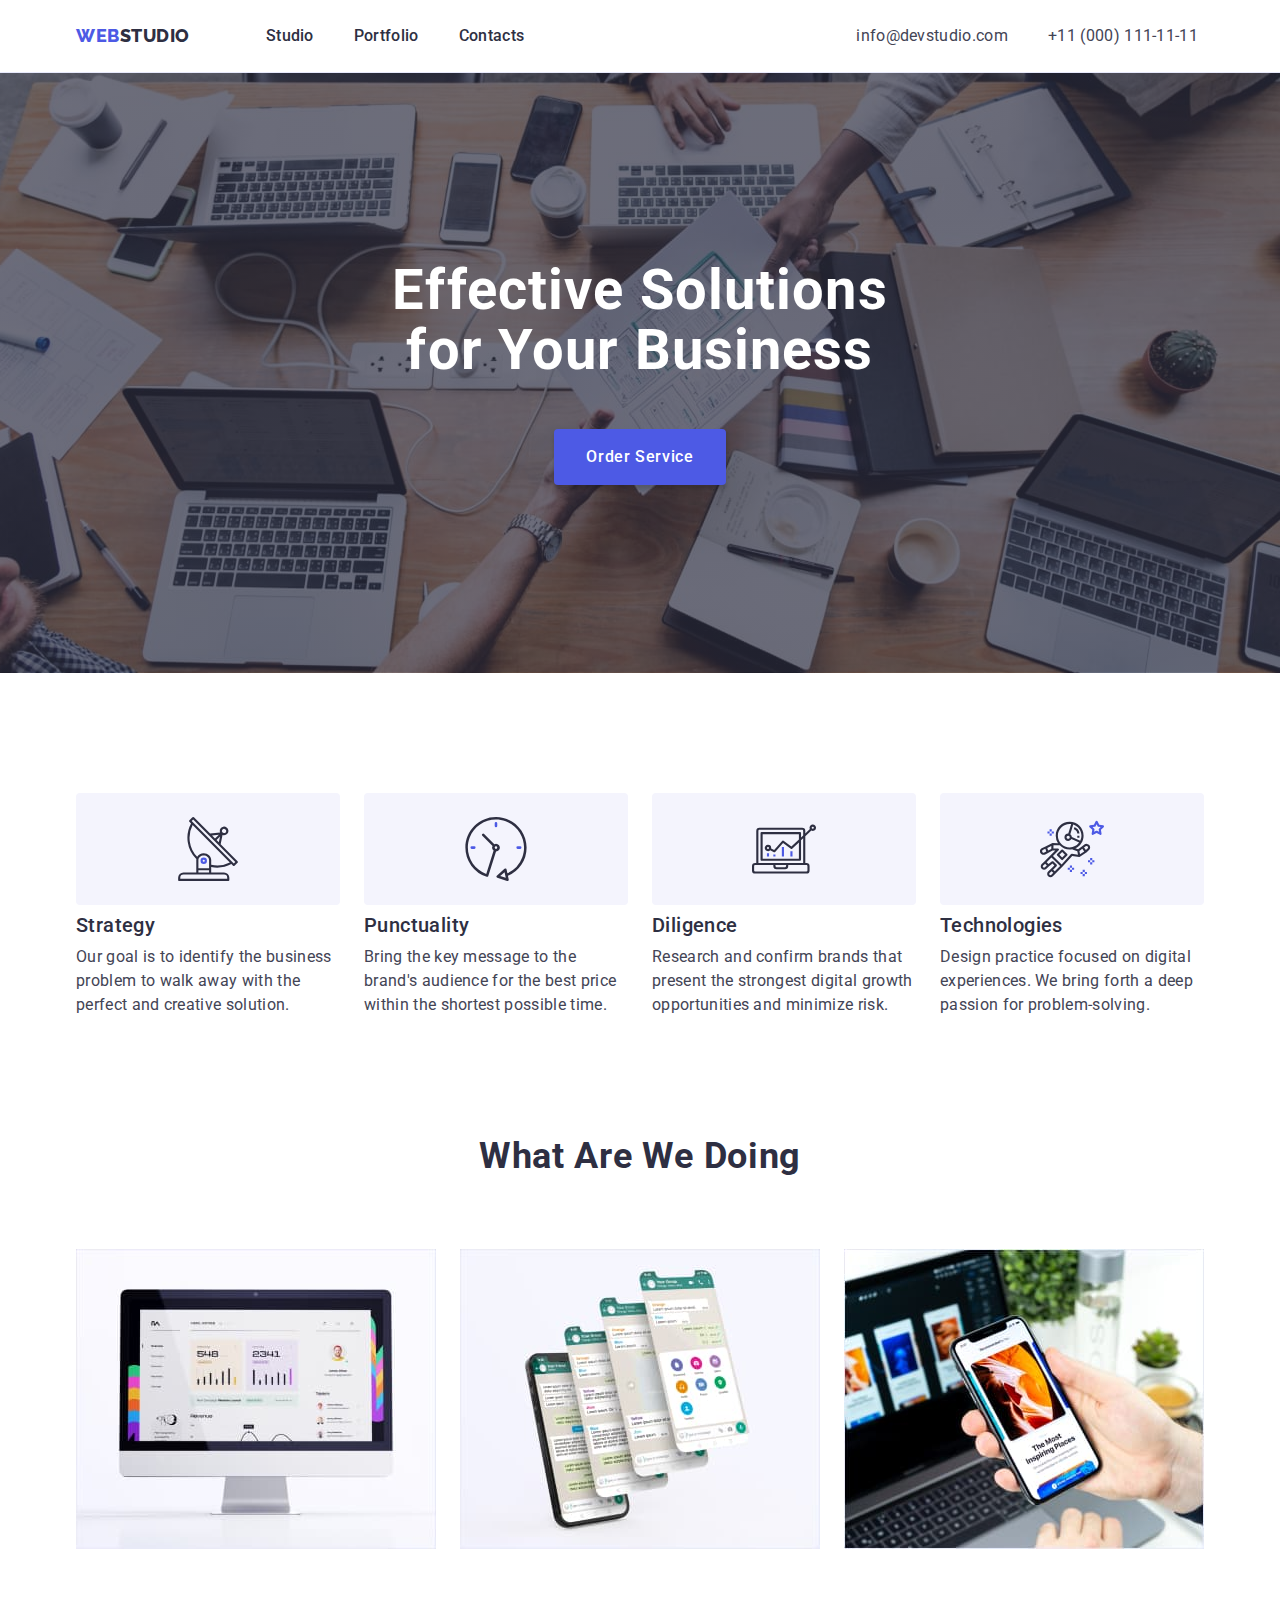
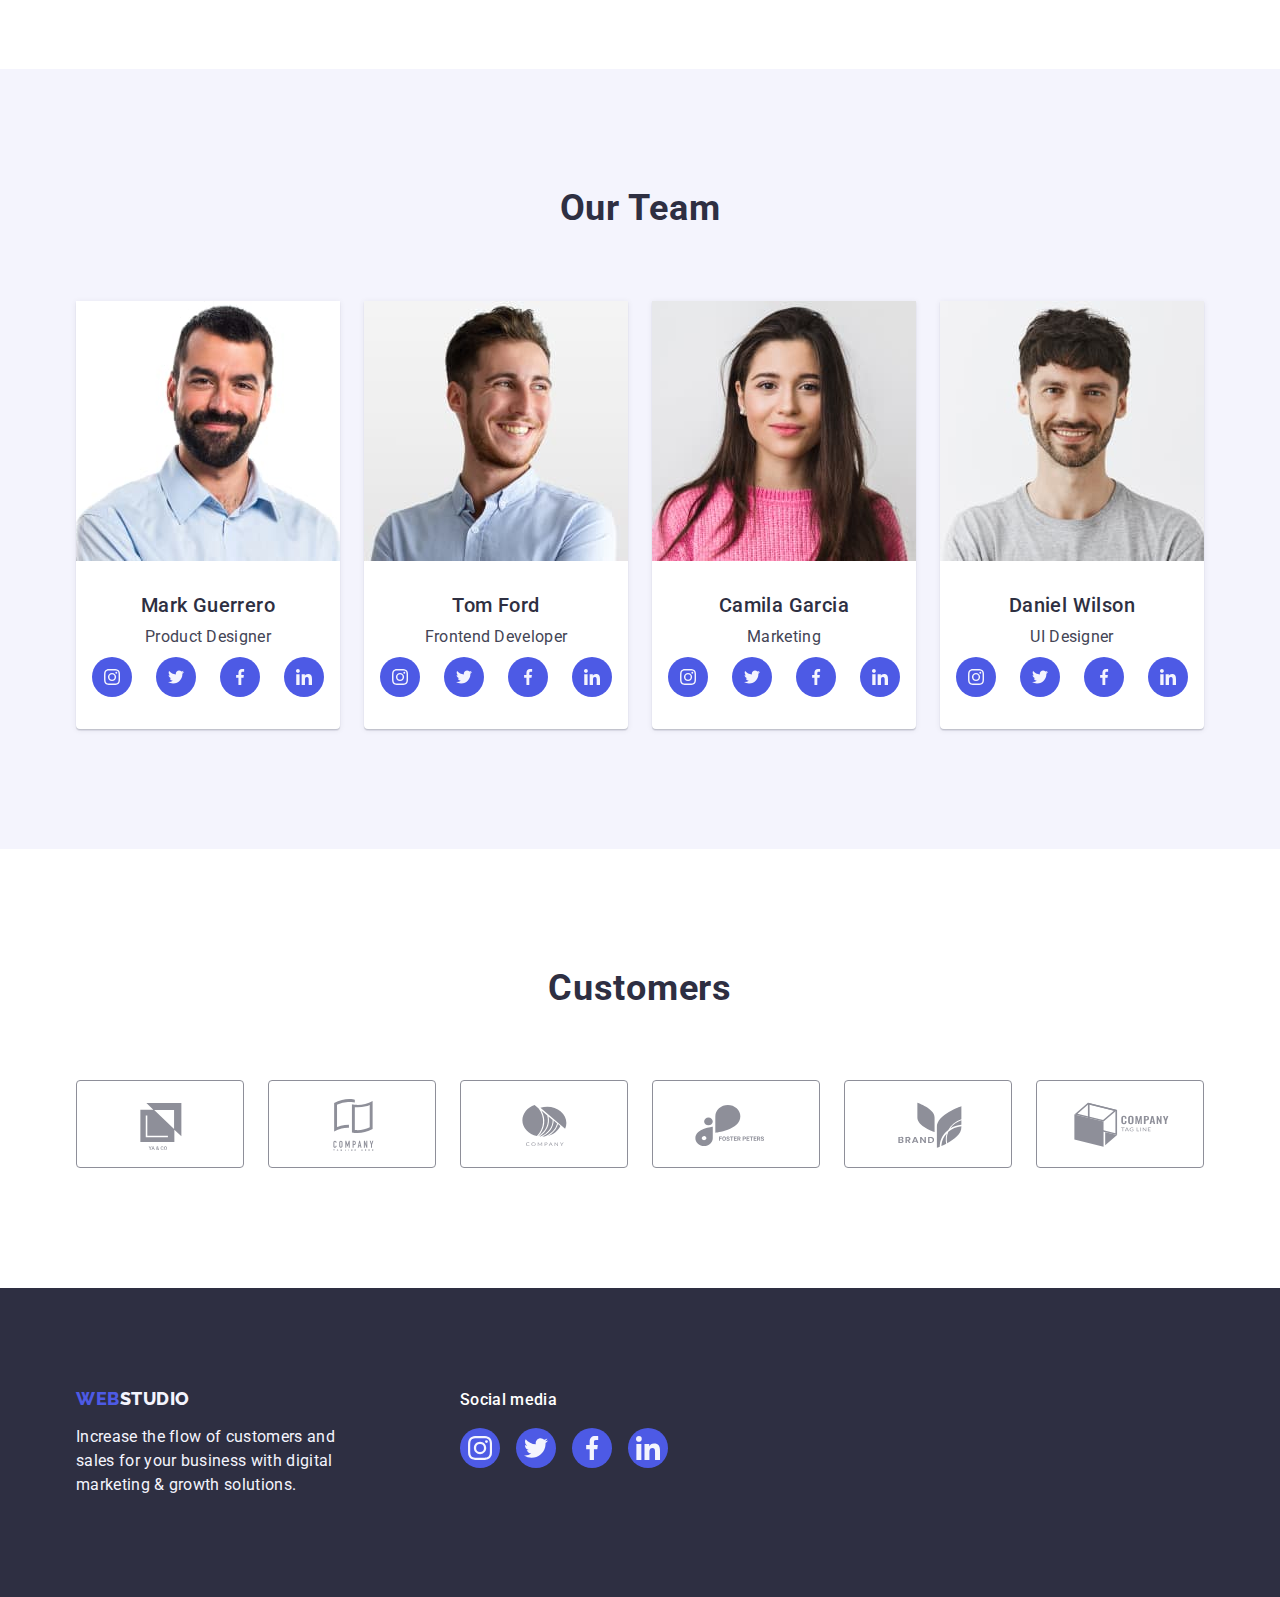
<file: index.html>
<!DOCTYPE html>
<html lang="en">
  <head>
    <meta charset="UTF-8" />
    <meta http-equiv="X-UA-Compatible" content="IE=edge" />
    <meta name="viewport" content="width=device-width, initial-scale=1.0" />
    <title>Document</title>
    <link
      rel="stylesheet"
      href="https://cdn.jsdelivr.net/npm/modern-normalize@1.1.0/modern-normalize.min.css"
    />
    <link rel="preconnect" href="https://fonts.googleapis.com" />
    <link rel="preconnect" href="https://fonts.gstatic.com" crossorigin />
    <!-- ШРИФТИ -->
    <link rel="preconnect" href="https://fonts.googleapis.com" />
    <link rel="preconnect" href="https://fonts.gstatic.com" crossorigin />
    <link
      href="https://fonts.googleapis.com/css2?family=Raleway:wght@800&family=Roboto:wght@400;500;700&display=swap"
      rel="stylesheet"
    />
    <link rel="stylesheet" href="./css/styles.css" />
  </head>
  <body>
    <!-- HEADER======================================================================== -->
    <header class="header">
      <div class="header-container container">
        <nav class="header-nav">
          <a
            class="header-logo conrainer-header-logo link logo"
            href="./index.html"
            >Web<span class="studio">Studio</span>
          </a>
          <ul class="header-list list">
            <li class="header-item">
              <a class="header-linc link" href="./index.html">Studio</a>
            </li>
            <li class="header-item">
              <a class="header-linc link" href="./portfolio.html">Portfolio</a>
            </li>
            <li class="header-item">
              <a class="header-linc link" href="">Contacts</a>
            </li>
          </ul>
        </nav>
        <address class="header-contacts">
          <ul class="header-contacts-list list">
            <li class="header-contacts-item">
              <a class="header-mail link" href="mailto:info@devstudio.com"
                >info@devstudio.com</a
              >
            </li>
            <li class="header-contacts-item">
              <a class="header-mail link" href="tel:+110001111111"
                >+11 (000) 111-11-11</a
              >
            </li>
          </ul>
        </address>
      </div>
    </header>
    <!-- MAIN----------------------------------------------------------------------------------- -->
    <main class="main">
      <!-- CARD--------------------------------------------------------- -->
      <section class="card">
        <div class="container-card container">
          <h1 class="card-head">Effective Solutions for Your Business</h1>

          <button class="card-button" type="button">Order Service</button>
        </div>
      </section>
      <!-- DESCRIPTION-------------------------------------------------- -->
      <section class="description">
        <div class="description-container container">
          <h2 class="visually-hidden">hidden</h2>
          <ul class="description-list list">
            <li class="description-item">
              <div class="description-icon-container">
                <svg class="description-icon" width="64" height="64">
                  <use href="./images/icons.svg#icon-antenna"></use>
                </svg>
              </div>
              <h3 class="description-head">Strategy</h3>
              <p class="description-uppertitle">
                Our goal is to identify the business problem to walk away with
                the perfect and creative solution.
              </p>
            </li>
            <li class="description-item">
              <div class="description-icon-container">
                <svg class="description-icon" width="64" height="64">
                  <use href="./images/icons.svg#icon-clock"></use>
                </svg>
              </div>
              <h3 class="description-head">Punctuality</h3>
              <p class="description-uppertitle">
                Bring the key message to the brand's audience for the best price
                within the shortest possible time.
              </p>
            </li>
            <li class="description-item">
              <div class="description-icon-container">
                <svg class="description-icon" width="64" height="64">
                  <use href="./images/icons.svg#icon-diagram"></use>
                </svg>
              </div>
              <h3 class="description-head">Diligence</h3>
              <p class="description-uppertitle">
                Research and confirm brands that present the strongest digital
                growth opportunities and minimize risk.
              </p>
            </li>
            <li class="description-item">
              <div class="description-icon-container">
                <svg class="description-icon" width="64" height="64">
                  <use href="./images/icons.svg#icon-astronaut"></use>
                </svg>
              </div>
              <h3 class="description-head">Technologies</h3>
              <p class="description-uppertitle">
                Design practice focused on digital experiences. We bring forth a
                deep passion for problem-solving.
              </p>
            </li>
          </ul>
        </div>
      </section>
      <!-- DEMO============================================================================= -->
      <section class="demo">
        <div class="demo-container container">
          <h2 class="demo-head">What are we doing</h2>
          <ul class="demo-list list">
            <li class="demo-item">
              <img
                class="demo-image"
                src="./images/whatdoing1.jpg"
                alt="apple computer"
                width="360"
              />
            </li>
            <li class="demo-item">
              <img
                class="demo-image"
                src="./images/whatdoing2.jpg"
                alt="iPhone 13"
                width="360"
              />
            </li>
            <li class="demo-item">
              <img
                class="demo-image"
                src="./images/whatdoing3.jpg"
                alt="iphone 13 in hand"
                width="360"
              />
            </li>
          </ul>
        </div>
      </section>
      <!-- TEAM======================================================================= -->
      <section class="team">
        <div class="team-container container">
          <h2 class="team-head">Our Team</h2>
          <ul class="team-list list">
            <li class="team-item">
              <img
                class="team-image"
                src="./images/team1.jpg"
                alt="man in shirt with beard"
                width="264"
              />
              <div class="container-team-name">
                <h3 class="team-name">Mark Guerrero</h3>
                <p class="team-uppertitle">Product Designer</p>
                <ul class="socials-list list">
                  <li class="socials-item">
                    <a
                      class="social-linc link"
                      href="https://instagram.com"
                      target="_blank"
                      rel="noopener noreffer"
                      aria-label="Instogram icon"
                    >
                      <svg class="socials-icon" width="16" height="16">
                        <use href="./images/icons.svg#icon-instagram"></use>
                      </svg>
                    </a>
                  </li>
                  <li class="socials-item">
                    <a
                      class="social-linc link"
                      href="https://twitter.com"
                      target="_blank"
                      rel="noopener noreffer"
                      aria-label="twiterm icon"
                    >
                      <svg class="socials-icon" width="16" height="16">
                        <use href="./images/icons.svg#icon-twitter"></use>
                      </svg>
                    </a>
                  </li>
                  <li class="socials-item">
                    <a
                      class="social-linc link"
                      href="https://facebook.com"
                      target="_blank"
                      rel="noopener noreffer"
                      aria-label="facebook icon"
                    >
                      <svg class="socials-icon" width="16" height="16">
                        <use href="./images/icons.svg#icon-facebook"></use>
                      </svg>
                    </a>
                  </li>
                  <li class="socials-item">
                    <a
                      class="social-linc link"
                      href="https://linkedin.com"
                      target="_blank"
                      rel="noopener noreffer"
                      aria-label="linkedin icon"
                    >
                      <svg class="socials-icon" width="16" height="16">
                        <use href="./images/icons.svg#icon-linkedin"></use>
                      </svg>
                    </a>
                  </li>
                </ul>
              </div>
            </li>
            <li class="team-item">
              <img
                class="team-image"
                src="./images/team2.jpg"
                alt="smiling man in shirt with beard"
                width="264"
              />
              <div class="container-team-name">
                <h3 class="team-name">Tom Ford</h3>
                <p class="team-uppertitle">Frontend Developer</p>
                <ul class="socials-list list">
                  <li class="socials-item">
                    <a
                      class="social-linc link"
                      href="https://instagram.com"
                      target="_blank"
                      rel="noopener noreffer"
                      aria-label="Instogram icon"
                    >
                      <svg class="socials-icon" width="16" height="16">
                        <use href="./images/icons.svg#icon-instagram"></use>
                      </svg>
                    </a>
                  </li>
                  <li class="socials-item">
                    <a
                      class="social-linc link"
                      href="https://twitter.com"
                      target="_blank"
                      rel="noopener noreffer"
                      aria-label="twiterm icon"
                    >
                      <svg class="socials-icon" width="16" height="16">
                        <use href="./images/icons.svg#icon-twitter"></use>
                      </svg>
                    </a>
                  </li>
                  <li class="socials-item">
                    <a
                      class="social-linc link"
                      href="https://facebook.com"
                      target="_blank"
                      rel="noopener noreffer"
                      aria-label="facebook icon"
                    >
                      <svg class="socials-icon" width="16" height="16">
                        <use href="./images/icons.svg#icon-facebook"></use>
                      </svg>
                    </a>
                  </li>
                  <li class="socials-item">
                    <a
                      class="social-linc link"
                      href="https://linkedin.com"
                      target="_blank"
                      rel="noopener noreffer"
                      aria-label="linkedin icon"
                    >
                      <svg class="socials-icon" width="16" height="16">
                        <use href="./images/icons.svg#icon-linkedin"></use>
                      </svg>
                    </a>
                  </li>
                </ul>
              </div>
            </li>
            <li class="team-item">
              <img
                class="team-image"
                src="./images/team3.jpg"
                alt="girl in a pink sweater and pink lipstick"
                width="264"
              />
              <div class="container-team-name">
                <h3 class="team-name">Camila Garcia</h3>
                <p class="team-uppertitle">Marketing</p>
                <ul class="socials-list list">
                  <li class="socials-item">
                    <a
                      class="social-linc link"
                      href="https://instagram.com"
                      target="_blank"
                      rel="noopener noreffer"
                      aria-label="Instogram icon"
                    >
                      <svg class="socials-icon" width="16" height="16">
                        <use href="./images/icons.svg#icon-instagram"></use>
                      </svg>
                    </a>
                  </li>
                  <li class="socials-item">
                    <a
                      class="social-linc link"
                      href="https://twitter.com"
                      target="_blank"
                      rel="noopener noreffer"
                      aria-label="twiterm icon"
                    >
                      <svg class="socials-icon" width="16" height="16">
                        <use href="./images/icons.svg#icon-twitter"></use>
                      </svg>
                    </a>
                  </li>
                  <li class="socials-item">
                    <a
                      class="social-linc link"
                      href="https://facebook.com"
                      target="_blank"
                      rel="noopener noreffer"
                      aria-label="facebook icon"
                    >
                      <svg class="socials-icon" width="16" height="16">
                        <use href="./images/icons.svg#icon-facebook"></use>
                      </svg>
                    </a>
                  </li>
                  <li class="socials-item">
                    <a
                      class="social-linc link"
                      href="https://linkedin.com"
                      target="_blank"
                      rel="noopener noreffer"
                      aria-label="linkedin icon"
                    >
                      <svg class="socials-icon" width="16" height="16">
                        <use href="./images/icons.svg#icon-linkedin"></use>
                      </svg>
                    </a>
                  </li>
                </ul>
              </div>
            </li>
            <li class="team-item">
              <img
                class="team-image"
                src="./images/team4.jpg"
                alt="smiling man with a beard in a gray sweater"
                width="264"
              />
              <div class="container-team-name">
                <h3 class="team-name">Daniel Wilson</h3>
                <p class="team-uppertitle">UI Designer</p>
                <ul class="socials-list list">
                  <li class="socials-item">
                    <a
                      class="social-linc link"
                      href="https://instagram.com"
                      target="_blank"
                      rel="noopener noreffer"
                      aria-label="Instogram icon"
                    >
                      <svg class="socials-icon" width="16" height="16">
                        <use href="./images/icons.svg#icon-instagram"></use>
                      </svg>
                    </a>
                  </li>
                  <li class="socials-item">
                    <a
                      class="social-linc link"
                      href="https://twitter.com"
                      target="_blank"
                      rel="noopener noreffer"
                      aria-label="twiterm icon"
                    >
                      <svg class="socials-icon" width="16" height="16">
                        <use href="./images/icons.svg#icon-twitter"></use>
                      </svg>
                    </a>
                  </li>
                  <li class="socials-item">
                    <a
                      class="social-linc link"
                      href="https://facebook.com"
                      target="_blank"
                      rel="noopener noreffer"
                      aria-label="facebook icon"
                    >
                      <svg class="socials-icon" width="16" height="16">
                        <use href="./images/icons.svg#icon-facebook"></use>
                      </svg>
                    </a>
                  </li>
                  <li class="socials-item">
                    <a
                      class="social-linc link"
                      href="https://linkedin.com"
                      target="_blank"
                      rel="noopener noreffer"
                      aria-label="linkedin icon"
                    >
                      <svg class="socials-icon" width="16" height="16">
                        <use href="./images/icons.svg#icon-linkedin"></use>
                      </svg>
                    </a>
                  </li>
                </ul>
              </div>
            </li>
          </ul>
        </div>
      </section>
      <!-- CUSTOMER------------------------------------------------------------------------- -->
      <section class="customer">
        <div class="costomers-container container">
          <h2 class="customer-head">Customers</h2>
          <ul class="customers-list list">
            <li class="costomers-item">
              <a
                href="https://linkedin.com"
                class="customers-linc link"
                target="_blank"
                rel="noopener noreffer"
                aria-label="linkedin icon"
              >
                <svg class="customer-icon" width="104" height="56">
                  <use href="./images/icons.svg#icon-Logo"></use>
                </svg>
              </a>
            </li>
            <li class="costomers-item">
              <a
                class="customers-linc link"
                href="https://linkedin.com"
                target="_blank"
                rel="noopener noreffer"
                aria-label="linkedin icon"
              >
                <svg class="customer-icon" width="104" height="56">
                  <use href="./images/icons.svg#icon-Logo-1"></use>
                </svg>
              </a>
            </li>
            <li class="costomers-item">
              <a
                class="customers-linc link"
                href="https://linkedin.com"
                target="_blank"
                rel="noopener noreffer"
                aria-label="linkedin icon"
              >
                <svg class="customer-icon" width="104" height="56">
                  <use href="./images/icons.svg#icon-Logo-2"></use>
                </svg>
              </a>
            </li>
            <li class="costomers-item">
              <a
                class="customers-linc link"
                href="https://linkedin.com"
                target="_blank"
                rel="noopener noreffer"
                aria-label="linkedin icon"
              >
                <svg class="customer-icon" width="104" height="56">
                  <use href="./images/icons.svg#icon-Logo-3"></use>
                </svg>
              </a>
            </li>
            <li class="costomers-item">
              <a
                class="customers-linc link"
                href="https://linkedin.com"
                target="_blank"
                rel="noopener noreffer"
                aria-label="linkedin icon"
              >
                <svg class="customer-icon" width="104" height="56">
                  <use href="./images/icons.svg#icon-Logo-4"></use>
                </svg>
              </a>
            </li>
            <li class="costomers-item">
              <a
                class="customers-linc link"
                href="https://linkedin.com"
                target="_blank"
                rel="noopener noreffer"
                aria-label="linkedin icon"
              >
                <svg class="customer-icon" width="104" height="56">
                  <use href="./images/icons.svg#icon-Logo-5"></use>
                </svg>
              </a>
            </li>
          </ul>
        </div>
      </section>
    </main>
    <!-- FOOTER------------------------------------------------------------------------------------- -->
    <footer class="footer">
      <div class="footer-container-lo container">
        <div class="footer-container">
          <a
            class="footer-container-logo header-logo link logo"
            href="./index.html"
            >Web<span class="studio-footer">Studio</span>
          </a>
          <p class="footer-uppertitle">
            Increase the flow of customers and sales for your business with
            digital marketing & growth solutions.
          </p>
        </div>
        <div class="footer-container-social">
          <p class="footer-head">Social media</p>
          <ul class="footer-list list">
            <li class="footer-item">
              <a
                class="footer-linc link"
                href="https://instagram.com"
                target="_blank"
                rel="noopener noreffer"
                aria-label="Instogram icon"
              >
                <svg class="footer-icon" width="24" height="24">
                  <use href="./images/icons.svg#icon-instagram"></use>
                </svg>
              </a>
            </li>
            <li class="footer-item">
              <a
                class="footer-linc link"
                href="https://twitter.com"
                target="_blank"
                rel="noopener noreffer"
                aria-label="twiterm icon"
              >
                <svg class="footer-icon" width="24" height="24">
                  <use href="./images/icons.svg#icon-twitter"></use>
                </svg>
              </a>
            </li>
            <li class="footer-item">
              <a
                class="footer-linc link"
                href="https://facebook.com"
                target="_blank"
                rel="noopener noreffer"
                aria-label="facebook icon"
              >
                <svg class="footer-icon" width="24" height="24">
                  <use href="./images/icons.svg#icon-facebook"></use>
                </svg>
              </a>
            </li>
            <li class="footer-item">
              <a
                class="footer-linc link"
                href="https://linkedin.com"
                target="_blank"
                rel="noopener noreffer"
                aria-label="linkedin icon"
              >
                <svg class="footer-icon" width="24" height="24">
                  <use href="./images/icons.svg#icon-linkedin"></use>
                </svg>
              </a>
            </li>
          </ul>
        </div>
      </div>
    </footer>
  </body>
</html>
</file>
<file: css/styles.css>
:root {
  --color-iris: #4d5ae5;
  --color-ocean: #404bbf;
  --color-navy-blue: #2e2f42;
  --color-green: #31d0aa;
  --color-slate: #434455;
  --color-light-slate: #8e8f99;
  --color-cornflower: #e7e9fc;
  --color-cloud: #f4f4fd;
  --color-navy-blue-modal: #2e2f42;
  --color-grey: #2e2f42;
  --color-white: #ffffff;
  --color-dairy: #fcfcfc;
  --font-main: Roboto, sans-serif;
}
/* ========================
   BASE STYLES
   ======================== */
body {
  font-family: var(--font-main);
  background-color: var(--color-white);

  font-weight: 400;
  font-size: 16px;
  line-height: 1.5;
  letter-spacing: 0.02em;
  color: var(--color-slate);
}
/* Допомогає приховати елемент. Але,цей елемент остається на макеті ( на відміну з display: none ), у виглять 1-го пикселя. */
.visually-hidden {
  position: absolute;
  width: 1px;
  height: 1px;
  margin: -1px;
  border: 0;
  padding: 0;

  white-space: nowrap;
  clip-path: inset(100%);
  clip: rect(0 0 0 0);
  overflow: hidden;
}
h1,
h2,
h3,
h4,
h5,
h6,
p {
  margin: 0;
  padding: 0;
}
.list {
  list-style: none;
  padding: 0;
  margin: 0;
}
.link {
  text-decoration: none;
}
.logo {
  font-family: Raleway, sans-serif;
}
img {
  display: block;
}
h3 {
  font-weight: 500;
  font-size: 20px;
  line-height: 1.2;
  letter-spacing: 0.02em;
  color: var(--color-navy-blue);
}
button {
  font-family: inherit;
  color: currentColor;
  cursor: pointer;

  border-radius: 4px;
  padding: 16px 32px;
}
.container {
  width: 1158px;
  margin-left: auto;
  margin-right: auto;
  padding-left: 15px;
  padding-right: 15px;

  /* outline: 2px solid red;
  outline-offset: -2px; */
}

/* HEADER ==============================================================================*/
.header-container {
  display: flex;
  align-items: center;
}

.header {
  box-shadow: 0px 2px 1px rgba(46, 47, 66, 0.08),
    0px 1px 1px rgba(46, 47, 66, 0.16), 0px 1px 6px rgba(46, 47, 66, 0.08);
  border-bottom: 1px solid #e7e9fc;
}
.header-nav {
  display: flex;

  align-items: center;
  margin-right: 332px;
}
.studio,
.studio-footer {
  font-family: Raleway, sans-serif;

  font-weight: 800;
  font-size: 18px;
  line-height: 1.17;
  display: flex;
  align-items: center;
  letter-spacing: 0.03em;
  text-transform: uppercase;
  color: var(--color-navy-blue);
}
.header-logo {
  font-family: Raleway, sans-serif;

  font-weight: 800;
  font-size: 18px;
  line-height: 1.17;
  display: flex;

  margin-right: 76px;
  align-items: center;
  letter-spacing: 0.03em;
  text-transform: uppercase;
  color: var(--color-iris);
}
.conrainer-header-logo {
}
.header-list {
  display: flex;
  align-items: center;
  gap: 40px;
}
.header-item {
  display: flex;
  align-items: center;
}
.header-contacts-list {
  display: flex;
  gap: 40px;

  align-items: center;
}
.header-contacts-item {
}
/* ----------------------------------HADER LINC---------------------------------------- */
.header-linc {
  padding: 24px 0;
  font-weight: 500;
  font-size: 16px;
  line-height: 1.5;
  letter-spacing: 0.02em;
  color: var(--color-grey);
}
.header-linc:hover,
.header-linc:focus {
  color: var(--color-ocean);
}
.header-contacts {
  font-style: normal;
}
/* ....................................HEADER NOMBER, MAIL.................................... */
.header-mail {
  font-size: 16px;
  line-height: 1.5;
  letter-spacing: 0.02em;
  color: var(--color-slate);
}
.header-mail:hover,
.header-mail:focus {
  color: var(--color-ocean);
}
/*  ========================================MAIN=========================================*/
.main {
}
/*  ======================================CARD==========================================*/
.container-card {
}
.card {
  padding: 188px 0;
  max-width: 1440px;
  margin-left: auto;
  margin-right: auto;

  background-image: linear-gradient(
      rgba(46, 47, 66, 0.7),
      rgba(46, 47, 66, 0.7)
    ),
    url(../images/background.jpg);
  background-repeat: no-repeat;
  background-position: center;
  background-size: cover;
}
.container-card-head {
}
.card-head {
  max-width: 496px;
  margin-right: auto;
  margin-left: auto;
  font-family: "Roboto";
  font-style: normal;
  font-weight: 700;
  font-size: 56px;
  line-height: 1.07;
  text-align: center;
  letter-spacing: 0.02em;
  color: var(--color-white);
}
/* ..................................CARD BUTTON.........................................*/

.card-button {
  margin-top: 48px;
  border-radius: 4px;
  border: none;
  height: 56px;
  min-width: 169px;
  display: block;
  margin-right: auto;
  margin-left: auto;
  cursor: pointer;

  font-family: Roboto, sans-serif;
  font-weight: 500;
  font-size: 16px;
  line-height: 1.5;
  box-shadow: 0px 4px 4px rgba(0, 0, 0, 0.15);

  align-items: center;
  letter-spacing: 0.04em;
  color: var(--color-white);
  background-color: var(--color-iris);
}
.card-button:hover,
.card-button:focus {
  color: #ffffff;
  background-color: #404bbf;
}
/* ==================================DESCRIPTION======================================= */

.description {
  padding: 120px 0;
}
.description-container {
}
.description-list {
  display: flex;
  flex-wrap: wrap;
  gap: 24px;
}
.description-item {
  width: calc((100% - (24px * 3)) / 4);
}
.description-head {
  margin-bottom: 8px;
  font-size: 20px;
  line-height: 1.2;
  letter-spacing: 0.02em;
  color: var(--color-navy-blue);
}
.description-uppertitle {
  font-family: "Roboto";
  font-style: normal;
  font-weight: 400;
  font-size: 16px;
  line-height: 1.5;

  letter-spacing: 0.02em;
}
/* ---------------------------------DESCRIPTION ICON----------------------- */
.description-icon-container {
  width: 264px;
  height: 112px;
  display: flex;
  justify-content: center;
  align-items: center;

  background: #f4f4fd;
  border-radius: 4px;

  margin-bottom: 8px;
}
.description-icon {
}
/*  =================================DEMO===============================================*/
.demo {
  padding-bottom: 120px;
}
.demo-container {
}
.demo-head {
  margin-bottom: 72px;
  display: block;
  font-size: 36px;
  line-height: 1.11;
  text-align: center;
  letter-spacing: 0.02em;
  text-transform: capitalize;
  color: var(--color-navy-blue);
}
.demo-list {
  display: flex;
  flex-wrap: wrap;
  gap: 24px;
}
.demo-item {
  width: calc((100% - (24px * 2)) / 3);
}
.demo-image {
}
/* =======================================TEAM========================================= */
.team {
  padding: 120px 0;
  background: var(--color-cloud);
}
.team-container {
}
.team-head {
  margin-bottom: 72px;
  font-size: 36px;
  line-height: 1.11;
  text-align: center;
  letter-spacing: 0.02em;
  text-transform: capitalize;
  color: var(--color-navy-blue);
}
.team-list {
  display: flex;
  flex-wrap: wrap;
  gap: 24px;
}
.team-item {
  width: calc((100% - (24px * 3)) / 4);
  background: var(--color-white);
  box-shadow: 0px 1px 6px rgba(46, 47, 66, 0.08),
    0px 1px 1px rgba(46, 47, 66, 0.16), 0px 2px 1px rgba(46, 47, 66, 0.08);
  border-radius: 0px 0px 4px 4px;
}
.container-team-name {
  padding: 32px 0;
}
.team-image {
}
.team-name {
  margin-bottom: 8px;
  font-family: "Roboto";
  font-style: normal;

  font-weight: 500;
  font-size: 20px;
  line-height: 1.2;
  text-align: center;
  letter-spacing: 0.02em;
  color: var(--color-navy-blue);
}
.team-uppertitle {
  font-family: "Roboto";
  font-style: normal;
  font-weight: 400;
  font-size: 16px;
  line-height: 1.5;
  text-align: center;
  letter-spacing: 0.02em;
  color: var(--color-slate);
  margin-bottom: 8px;
}
/* --------------------------------------TEAM SOCIAL--------------------------- */
.socials-list {
  display: flex;
  justify-content: center;
  gap: 24px;
}
.list {
}
.socials-item {
  width: 40px;
  height: 40px;
}
.social-linc {
  display: flex;
  justify-content: center;
  align-items: center;
  width: 100%;
  height: 100%;

  background-color: var(--color-iris);
  border-radius: 50%;
}
.social-linc:hover,
.social-linc:focus {
  background-color: var(--color-ocean);
}
.linc {
}
.socials-icon {
  fill: var(--color-cloud);
}
/* -------------------------------CUSTOMERS---------------------------------------------- */
.customer {
  padding: 120px 0;
}

.costomers-container {
}
.customer-head {
  font-family: "Roboto";
  font-style: normal;
  font-weight: 700;
  font-size: 36px;
  line-height: 1.1;

  text-align: center;
  letter-spacing: 0.02em;
  text-transform: capitalize;
  color: var(--color-navy-blue);
  margin-bottom: 72px;
}
.customers-list {
  display: flex;
  justify-content: center;
  gap: 24px;
}

.list {
}
.costomers-item {
  width: calc((100% - 120px) / 6);
  height: 88px;
}
.customers-linc {
  display: flex;
  justify-content: center;
  align-items: center;
  width: 100%;
  height: 100%;
  color: var(--color-light-slate);

  background-color: #ffffff;
  border-radius: 4px;
  border: 1px solid var(--color-light-slate);
}
.customers-linc:hover,
.customers-linc:focus {
  color: var(--color-ocean);
  border-radius: 4px;
  border: 1px solid var(--color-ocean);
}
.linc {
}
.customer-icon {
  fill: currentColor;
}

/* ===============================FOOTER=============================================== */
.footer {
  background-color: var(--color-grey);
  padding-top: 100px;
  padding-bottom: 100px;
}
.footer-container-lo {
  align-items: baseline;
  display: flex;
}
.footer-container {
  width: 264px;

  margin-right: 120px;
  display: inline-block;
}
.footer-container-logo {
  margin-bottom: 16px;
}
.studio-footer {
  /* display: inline-block; */
  color: var(--color-cloud);
}

.footer-uppertitle {
  width: 264px;
  color: var(--color-cloud);
}
.footer-container-social {
}
.footer-head {
  margin-bottom: 16px;
  font-family: "Roboto";
  font-style: normal;
  font-weight: 500;
  font-size: 16px;
  line-height: 1.5;
  letter-spacing: 0.02em;
  color: var(--color-white);
}
.footer-list {
  display: flex;
  gap: 16px;
}
.list {
}
.footer-item {
  width: 40px;
  height: 40px;
}
.footer-linc {
  display: flex;
  justify-content: center;
  align-items: center;
  width: 100%;
  height: 100%;
  fill: #ffffff;

  background-color: var(--color-iris);
  border-radius: 50%;
}
.footer-linc:hover,
.footer-linc:focus {
  background-color: var(--color-green);
}

.footer-icon {
  fill: var(--color-cloud);
}

/*=============================================================================================================
  PORTFOLIO.HTML 
  =============================================================================================================*/
.portfolio-img {
}
.main-portfolio {
}
/* ------------------------------------------------ORGANIZER------------------------------------------- */
.organayzer {
  padding: 96px 0 120px;
}
.organayzer-list {
}
.organayzer-item {
}
/* -----------------------------------------------------BTN-------------------------------------------------- */

.portfolio-btn {
  padding: 12px 24px;
  border: 1px solid #e7e9fc;
}
.portfolio-container {
}
.portfolio-btn-list {
  display: flex;
  justify-content: center;
  flex-wrap: wrap;
  gap: 24px;
  margin-bottom: 72px;
}

.btn-all {
}
.btn-website {
}
.btn-app {
}
.btn-design {
}
.btn-marketing {
}

.portfolio-btn {
  cursor: pointer;
  font-family: Roboto, sans-serif;
  font-weight: 500;
  font-size: 16px;
  line-height: 1.5;
  text-align: center;
  letter-spacing: 0.04em;
  color: var(--color-iris);
  background-color: var(--color-cloud);
}
.portfolio-btn:hover,
.portfolio-btn:focus {
  box-shadow: 0px 3px 1px rgba(0, 0, 0, 0.1), 0px 2px 1px rgba(0, 0, 0, 0.08),
    0px 2px 2px rgba(0, 0, 0, 0.12);
  border: 1px solid transparent;
  color: var(--color-white);
  background-color: var(--color-ocean);
}
.organayzer-btn {
}
.portfolio-list {
  display: flex;
  flex-wrap: wrap;
  column-gap: 24px;
  row-gap: 48px;
}
/* .portfolio-list :not(:nth-last-child(-n + 3)) {
} */
.portfolio-item {
  width: calc((100% - 48px) / 3);
}

.portfolio-linc {
  display: block;
}
.portfolio-linc:hover,
.portfolio-linc:focus {
  box-shadow: 0px 1px 6px rgba(46, 47, 66, 0.08),
    0px 1px 1px rgba(46, 47, 66, 0.16), 0px 2px 1px rgba(46, 47, 66, 0.08);
}
.portfolio-had-container {
  padding: 32px 16px;
  border: 1px solid #e7e9fc;
  border-top: none;
}
.first-had {
  font-family: "Roboto";
  font-style: normal;
  font-weight: 500;
  font-size: 20px;
  line-height: 1.2;
  letter-spacing: 0.02em;

  color: var(--color-grey);
  margin-bottom: 8px;
}
.first-uppertitle {
  font-family: "Roboto";
  font-size: 16px;
  line-height: 1.5;
  letter-spacing: 0.02em;
  color: var(--color-slate);
}
.portfolio-img {
  width: 100%;
}

.first-had {
}
.first-uppertitle {
}
.second-head {
}
.second-uppertitle {
}
.thety-head {
}
.thety-uppertitle {
}
</file>
